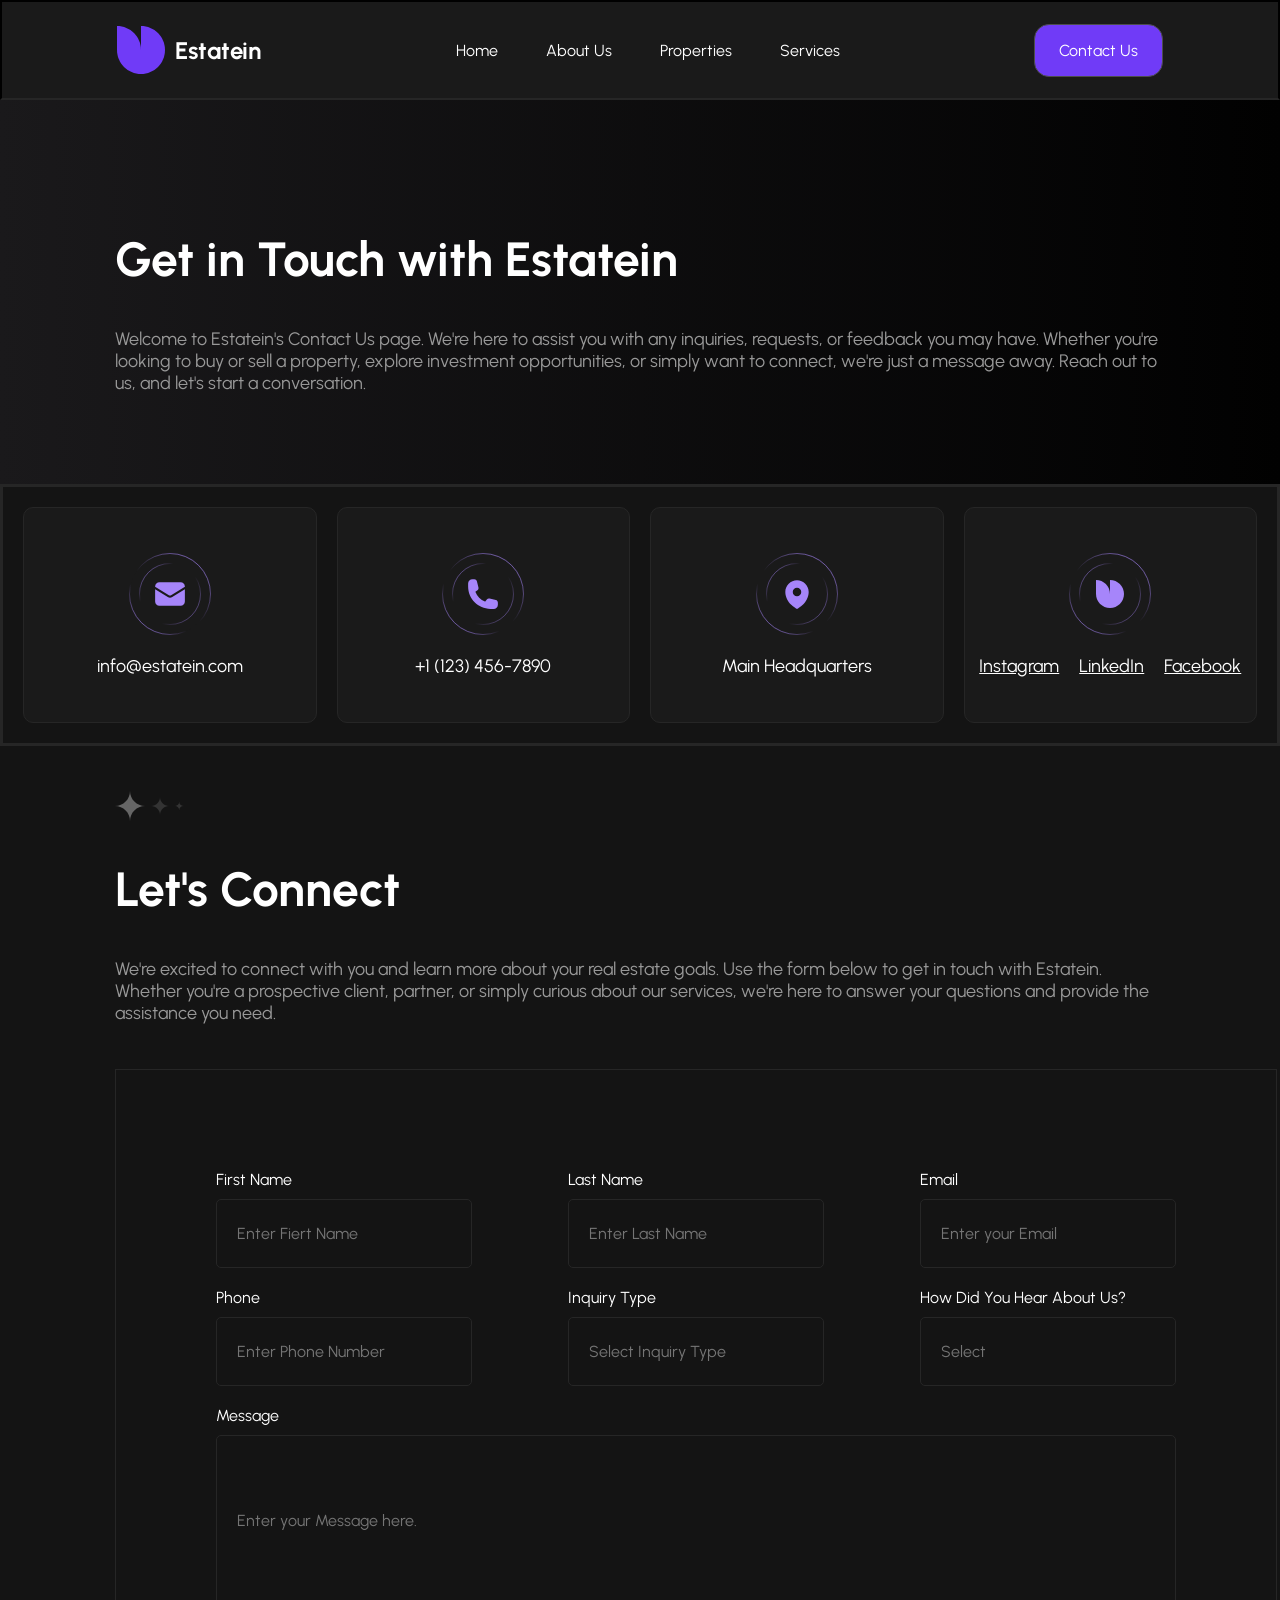
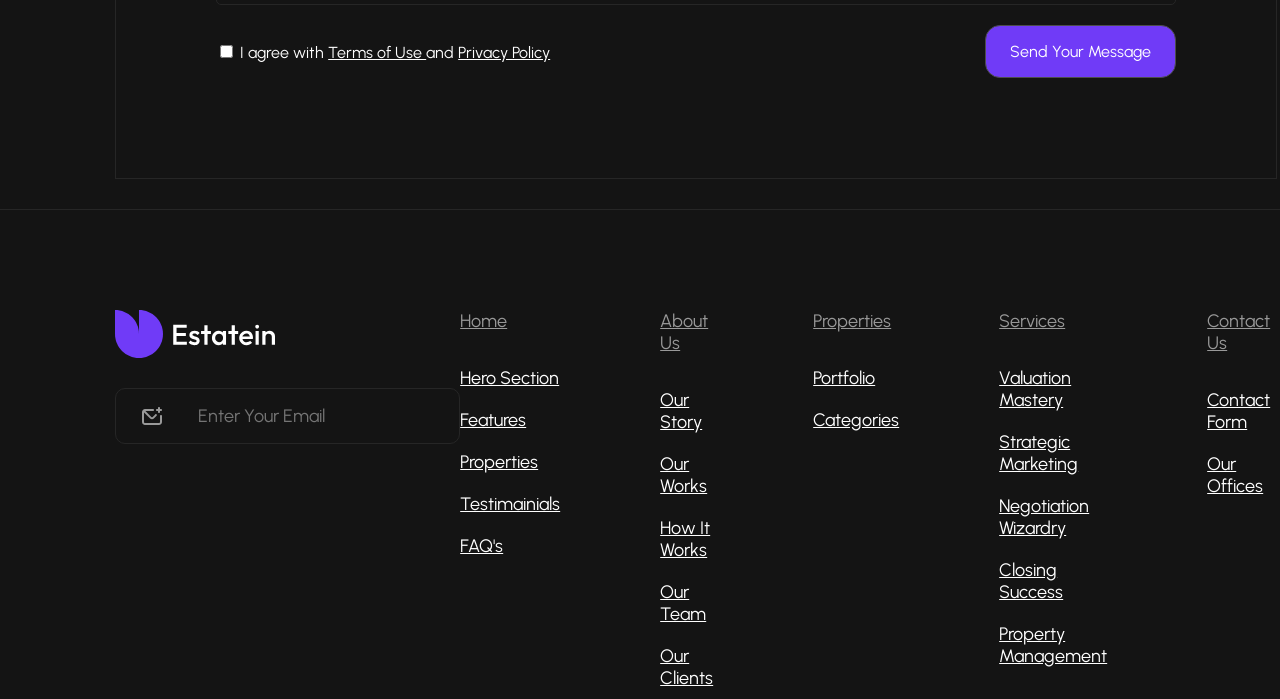
<file: regist/index_reg.html>
<!DOCTYPE html>
<html lang="en">
<head>
    <meta name="viemport" content="width=device-width, user-scalable=no, initial-scale=1.0, maximum-scale=1.0, minimum-scale=1.0">
    <meta charset="UTF-8">
    <title>Registration</title>
    <link rel="stylesheet" href="/regist/main_reg.css">
    <link rel="stylesheet" href="/homepage/media-1980px++.css">
</head>
<body>
    <header class="header">
        <div class="header-logo">
            <a href="/homepage/index.html"><img src="/images/Symbol.svg" alt=""></a>
            <h2>Estatein</h2>
        </div>
        <nav class="header-menu">
            <ul class="header-menu-list">
                <li class="header-menu-item">
                    <a href="/homepage/index.html" class="header-menu-link">Home</a>
                </li>
                <li class="header-menu-item">
                    <a href="" class="header-menu-link">About Us</a>
                </li>
                <li class="header-menu-item">
                    <a href="" class="header-menu-link">Properties</a>
                </li>
                <li class="header-menu-item">
                    <a href="" class="header-menu-link">Services</a>
                </li>
            </ul>
        </nav>
        <div class="header-active">
            <a href="/regist/index_reg.html" class="header-active-button">Contact Us</a>
        </div>
    </header>
    <section class = "header-info">
        <div class="header-info-text">
            <h1>Get in Touch with Estatein</h1>
            <p>Welcome to Estatein's Contact Us page. We're here to assist you with any inquiries, requests, or feedback you may have. Whether you're looking to buy or sell a property, explore investment opportunities, or simply want to connect, we're just a message away. Reach out to us, and let's start a conversation.</p>
        </div>
    </section>
    <div class="sub-container">
        <div class="sub-container-row">
            <div class="sub-container-block">
                <img src="/imeges_regist/email-icons.svg" alt="">
                <p>info@estatein.com</p>   
            </div>
            <div class="sub-container-block">
                <img src="/imeges_regist/Phone-icons.svg" alt="">
                <p>+1 (123) 456-7890</p>
            </div>
            <div class="sub-container-block">
                <img src="/imeges_regist/GPS-icons.svg" alt="">
                <p>Main Headquarters</p>
            </div>
            <div class="sub-container-block">
                <img src="/imeges_regist/logo-icons.svg" alt="">
                <div class="sub-container-a">
                    <a href="#">Instagram</a>
                    <a href="#">LinkedIn</a>
                    <a href="#">Facebook</a>
                </div>
            </div>
        </div>    
    </div>
    <section class = "sub-info">
        <div class="sub-info-text">
            <img src="/imeges_regist/stars.svg" alt="">
            <h1>Let's Connect</h1>
            <p>We're excited to connect with you and learn more about your real estate goals. Use the form below to get in touch with Estatein. Whether you're a prospective client, partner, or simply curious about our services, we're here to answer your questions and provide the assistance you need.</p>
        </div>
    </section>
    <div class="conteiner-form">
        <div class="form-bloc">
            <form action="">
                <label for="First Name">First Name</label>
                <input class="container-input-standart" type="First Name" name="First Name" id="First Name" placeholder="Enter Fiert Name">                
            </form>
            <form action="">
                <label for="Last Name">Last Name</label>
                <input class="container-input-standart" type="Last Name" name="Last Name" id="Last Name" placeholder="Enter Last Name">
            </form>
            <form action="">
                <label for="Email">Email</label>
                <input class="container-input-standart" type="Email" name="Email" id="Email" placeholder="Enter your Email">
            </form>
            <form action="">
                <label for="Phone">Phone</label>
                <input class="container-input-standart" type="Phone" name="Phone" id="Phone" placeholder="Enter Phone Number">
            </form>
            <form action="">
                <label for="Email">Inquiry Type</label>
                <input class="container-input-standart" type="Inquiry Type" name="Inquiry Type" id="Inquiry Type" placeholder="Select Inquiry Type">
            </form>
            <form action="">
                <label for="Email">How Did You Hear About Us?</label>
                <input class="container-input-standart" type="How Did You Hear About Us?" name="How Did You Hear About Us?" id="How Did You Hear About Us?" placeholder="Select">
            </form>
            <div class="container-input-massage">
                <form action="">
                    <label for="Email">Message</label>
                    <input  class="input-Massege"   type="Message" name="Message" id=Message placeholder="Enter your Message here.">
                </form>     
            </div>
            <div class="container-check-box">
                <form action="" class="container-check-box">
                    <p><input type="checkbox"> I agree with <a href="#">Terms of Use </a>and <a href="#">Privacy Policy</a></p>
                </form> 
                <button>
                    Send Your Message   
                </button>    
            </div>             
        </div>        
    </div>
    <div class="contact-us-lower">
        <div class="input-section">
            <div class="lower-logo-section">
                <img src="/images/Logo.svg" alt="">
            </div>
            <div class="lower-form-input">
                <img src="/images/Icon-email.svg" alt="">    
                <form action="">
                    <input type="text" id="email" placeholder="Enter Your Email">
                </form>
                <button ><img src="/images/tg-icons.svg" alt=""></button>
            </div>
        </div>    
        <div class="lower-info-section">
            <div class="lower-info-block">
                <nav>
                    <ul class="hero-info-block1">
                        <li class="info-header-block">
                            <a href="#">Home</a>
                        </li>
                        <li class="info-block1">
                            <a href="#">Hero Section</a>
                        </li>
                        <li class="info-block1">
                            <a href="#">Features</a>
                        </li>
                        <li class="info-block1">
                            <a href="#">Properties</a>
                        </li>
                        <li class="info-block1">
                            <a href="#">Testimainials</a>
                        </li>
                        <li class="info-block1">
                            <a href="#">FAQ's</a>
                        </li>
                    </ul>
                </nav>
            </div>
            <div class="lower-info-block">
                <nav>
                    <ul class="hero-info-block1">
                        <li class="info-header-block">
                            <a href="#">About Us</a>
                        </li>                            
                        <li class="info-block1">
                            <a href="#">Our Story</a>
                        </li>
                        <li class="info-block1">
                            <a href="#">Our Works</a>
                        </li>
                        <li class="info-block1">
                            <a href="#">How It Works</a>
                        </li>
                        <li class="info-block1">
                            <a href="#">Our Team</a>
                        </li>
                        <li class="info-block1">
                            <a href="#">Our Clients</a>
                        </li>
                    </ul>
                </nav>
            </div>                    
            <div class="lower-info-block">
                <nav>
                    <ul class="hero-info-block1">
                        <li class="info-header-block">
                            <a href="#">Properties</a>
                        </li>                            
                        <li class="info-block1">
                            <a href="#">Portfolio</a>
                        </li>
                        <li class="info-block1">
                            <a href="#">Categories</a>
                        </li>
                    </ul>
                </nav>
            </div>
            <div class="lower-info-block">
                <nav>
                    <ul class="hero-info-block1">
                        <li class="info-header-block">
                            <a href="#">Services</a>
                        </li>                            
                        <li class="info-block1">
                            <a href="#">Valuation Mastery</a>
                        </li>
                        <li class="info-block1">
                            <a href="#">Strategic Marketing</a>
                        </li>
                        <li class="info-block1">
                            <a href="#">Negotiation Wizardry</a>
                        </li>
                        <li class="info-block1">
                            <a href="#">Closing Success</a>
                        </li>
                        <li class="info-block1">
                            <a href="#">Property Management</a>
                        </li>
                    </ul>
                </nav>
            </div>
            <div class="lower-info-block">
                <nav>
                    <ul class="hero-info-block1">
                        <li class="info-header-block">
                            <a href="#">Contact Us</a>
                        </li>                            
                        <li class="info-block1">
                            <a href="#">Contact Form</a>
                        </li>
                        <li class="info-block1">
                            <a href="#">Our Offices</a>
                        </li>
                    </ul>
                </nav>
            </div>                                                                    
        </div>
    </div>
</body>
</html>
</file>
<file: regist/main_reg.css>
@import url('https://fonts.googleapis.com/css2?family=Urbanist:ital,wght@0,100..900;1,100..900&display=swap');
/*
  Нормализация блочной модели
*/
*,
::before,
::after {
    box-sizing: border-box;
}

/**
  Убираем внутренние отступы слева тегам списков,
  у которых есть атрибут class
 */
:where(ul, ol):where([class]) {
    padding-left: 0;
}

/**
  Убираем внешние отступы body и двум другим тегам,
  у которых есть атрибут class
 */
body,
:where(blockquote, figure, fieldset):where([class]) {
    margin: 0;
}

/**
  Убираем внешние отступы вертикали нужным тегам,
  у которых есть атрибут class
 */
:where(
  h1,
  h2,
  h3,
  h4,
  h5,
  h6,
  p,
  ul,
  ol,
  dl
):where([class]) {
    margin-block: 0;
}

:where(dd[class]) {
    margin-left: 0;
}

:where(fieldset[class]) {
    padding: 0;
    border: none;
}

/**
  Убираем стандартный маркер маркированному списку,
  у которого есть атрибут class
 */
:where(ul[class]) {
    list-style: none;
}

:where(address[class]) {
    font-style: normal;
}

/**
  Обнуляем вертикальные внешние отступы параграфа,
  объявляем локальную переменную для внешнего отступа вниз,
  чтобы избежать взаимодействие с более сложным селектором
 */
p {
    --paragraphMarginBottom: 24px;

    margin-block: 0;
}

/**
  Внешний отступ вниз для параграфа без атрибута class,
  который расположен не последним среди своих соседних элементов
 */
p:where(:not([class]):not(:last-child)) {
    margin-bottom: var(--paragraphMarginBottom);
}


/**
  Упрощаем работу с изображениями и видео
 */
img,
video {
    display: block;
    max-width: 100%;
    height: auto;
}

/**
  Наследуем свойства шрифт для полей ввода
 */
input,
textarea,
select,
button {
    font: inherit;
}



/**
  Нормализация высоты элемента ссылки при его инспектировании в DevTools
 */
a:where([class]) {
    display: inline-flex;
}

/**
  Курсор-рука при наведении на элемент
 */
button,
label {
    cursor: pointer;
}

/**
  Убирает серую подсветку при тапе на мобильных устройствах (iOS/Android)
 */
button {
    -webkit-tap-highlight-color: transparent;
}

/**
  Приводим к единому цвету svg-элементы
  (за исключением тех, у которых уже указан
  атрибут fill со значением 'none' или начинается с 'url')
 */
:where([fill]:not(
  [fill="none"],
  [fill^="url"]
)) {
    fill: currentColor;
}

/**
  Приводим к единому цвету svg-элементы
  (за исключением тех, у которых уже указан
  атрибут stroke со значением 'none')
 */
:where([stroke]:not(
  [stroke="none"],
  [stroke^="url"]
)) {
    stroke: currentColor;
}

/**
  Чиним баг задержки смены цвета при взаимодействии с svg-элементами
 */
svg * {
    transition-property: fill, stroke;
}

/**
  Приведение рамок таблиц в классический 'collapse' вид
 */
:where(table) {
    border-collapse: collapse;
    border-color: currentColor;
}

/**
  Удаляем все анимации и переходы для людей,
  которые предпочитают их не использовать
 */
@media (prefers-reduced-motion: reduce) {
    *,
    ::before,
    ::after {
        animation-duration: 0.01ms !important;
        animation-iteration-count: 1 !important;
        transition-duration: 0.01ms !important;
        scroll-behavior: auto !important;
    }
}
:root{
    --color-dark: #000000;
    --color-light: #FFFFFF;

    --container-width: 1400px;
    --container-padding-x: 15px;

    --transition-duration: 0.2s;
}

*{
    font-family: "Urbanist", sans-serif;
    color: #FFFFFF;
    box-sizing: border-box;
}
body{
  margin: 0;
}
.header {
  display: flex;
  align-items: center;
  justify-content: space-between;
  background-color: #1A1A1A;
  padding-inline: 9vw;
  height: 100px;
  border-bottom: 2px solid #262626;
  border-right: 2px solid #000000;
  border-top: 2px solid #000000;
  border-left: 2px solid #000000;
}
.header-logo {
  display: flex;
  align-items: center;
  gap: 10px;
}

.header-menu-list {
  display: flex;
  margin: 0;
}
.header-menu-link{
  padding-inline: 24px;
  padding-block: 14px;
  text-decoration: none;
}
.header-menu-link:hover{
  background: #141414;
  border: 1px solid;
  border-color:#4D4D4D;
  border-radius:15px ;
  padding-inline: 24px;
  padding-block: 14px;
  transition: 0.3s;
  box-shadow: 0 0 0 1px #4D4D4D inset;
    
}

.header-active-button {
  background: #703BF7;
  border: 1px solid;
  border-color:#4D4D4D;
  border-radius:15px ;
  padding-inline: 24px;
  padding-block: 16px;
  text-decoration: none;
}



.header-info {
    display: flex;
    width: 100%;
    padding-inline: 9vw;
    padding-block: 10vh ;
    background: linear-gradient(90deg, #1A191B, #010101);
}

.header-info-text h1 {
    font-size: 48px;
}
.header-info-text p {
    font-size: 18px;
    color: #999;
}



.sub-container {
  background: #141414;
  font-size: clamp(1rem,3vw,1.125rem);
  border: 3px solid;
  border-color: #262626;  
}
.sub-container-row {
  display: flex;
  align-items: center;
  justify-content: space-between;
  padding: 20px;
  gap: 20px;
}
.sub-container-block {
  display: grid;
  place-items: center;
  background: #1A1A1A;
  border: 1px solid;
  border-radius: 10px;
  border-color: #262626 ;
  width: 25vw;
  padding-block: 5vh; 
}
.sub-container-block img{
  padding-bottom: 20px;
}
.sub-container-a{
    display: flex;
    flex-wrap: wrap;
}
.sub-container-a a{
    padding-inline: 10px;
}



.sub-info {
    background: #141414;
    padding-inline: 9vw;
    padding-block: 5vh;
    display: flex;
    justify-content: space-between;
}
.sub-info-text h1 {
    font-size: 48px;
}
.sub-info-text p{
    font-size: 18px;
    color: #999;
}



.conteiner-form {
  display: flex;
  padding-inline: 9vw;
  background: #141414;
  box-sizing: border-box;
  padding-bottom: 30px;
}
.form-bloc{
    display: flex;
    justify-content: space-between;
    flex-wrap: wrap;
    padding-inline: 100px;
    padding-block: 100px;
    border: 1px solid #262626;
    flex: 1;
    gap: 20px;
}
.form-bloc form{
    
}
.form-bloc label {
    display: flex;
    flex-direction: column;
    padding-bottom: 10px;
}
.container-input-standart{
    width: 20vw;
    background-color: #141414;
    border: 1px solid #262626;
    border-radius: 5px;
    padding-block: 24px;
    padding-inline: 20px;
}
.container-input-massage label{
    display: flex;
    flex-direction: column;
    padding-bottom: 10px;
}
.input-Massege{
    width: 75vw;
    height: 170px;
    background-color: #141414;
    border: 1px solid #262626;
    border-radius: 5px;
    padding-block: 24px;
    padding-inline: 20px;
}


.container-check-box{
    display: flex;
    justify-content: space-between;
    align-items: center;
    flex: 1;
    column-gap: 10px;
      
}

.container-check-box button{
    background: #703BF7;
    border: 1px solid;
    border-color:#4D4D4D;
    border-radius:15px ;
    padding-inline: 24px;
    padding-block: 16px;
    text-decoration: none;
}





.contact-us-lower {
  background-color: #141414;
  display: flex;
  justify-content: space-between;
  padding-inline: 9vw;
  border-top: 1px solid #262626;
  padding-top: 100px;
}
.lower-logo-section {
  padding-bottom: 30px;
}
.lower-form-input {
  display: flex;
  align-items: center;
  border: 1px solid #262626;
  padding-block:15px ;
  max-width: 400px;
  border-radius: 10px ;
}
.lower-form-input input {
  background-color: #141414;
  border: 0px;
  padding-inline: 10px;
  font-size: 18px;
}
.lower-form-input input:active {
  background-color: #141414;
}
.lower-form-input button {
  background-color: #141414;
  margin-left: 10px;
  border: 0px;
  padding: 0px;
}
.lower-form-input img {
  padding-inline: 24px;
}



.lower-info-section{
  display: flex;
  column-gap: 100px;
  font-size: 18px;
}
.info-header-block{
  padding-bottom: 25px;
}
.info-header-block a{
  color: #999999;
}
.info-block1{
  padding-block: 10px;
}
.info-block1 a:hover{
  color: #703BF7;
}
</file>
<file: homepage/media-1980px++.css>
@media(min-width: 2000px){
    .header{
        background-color: aliceblue;
    }
}
</file>
